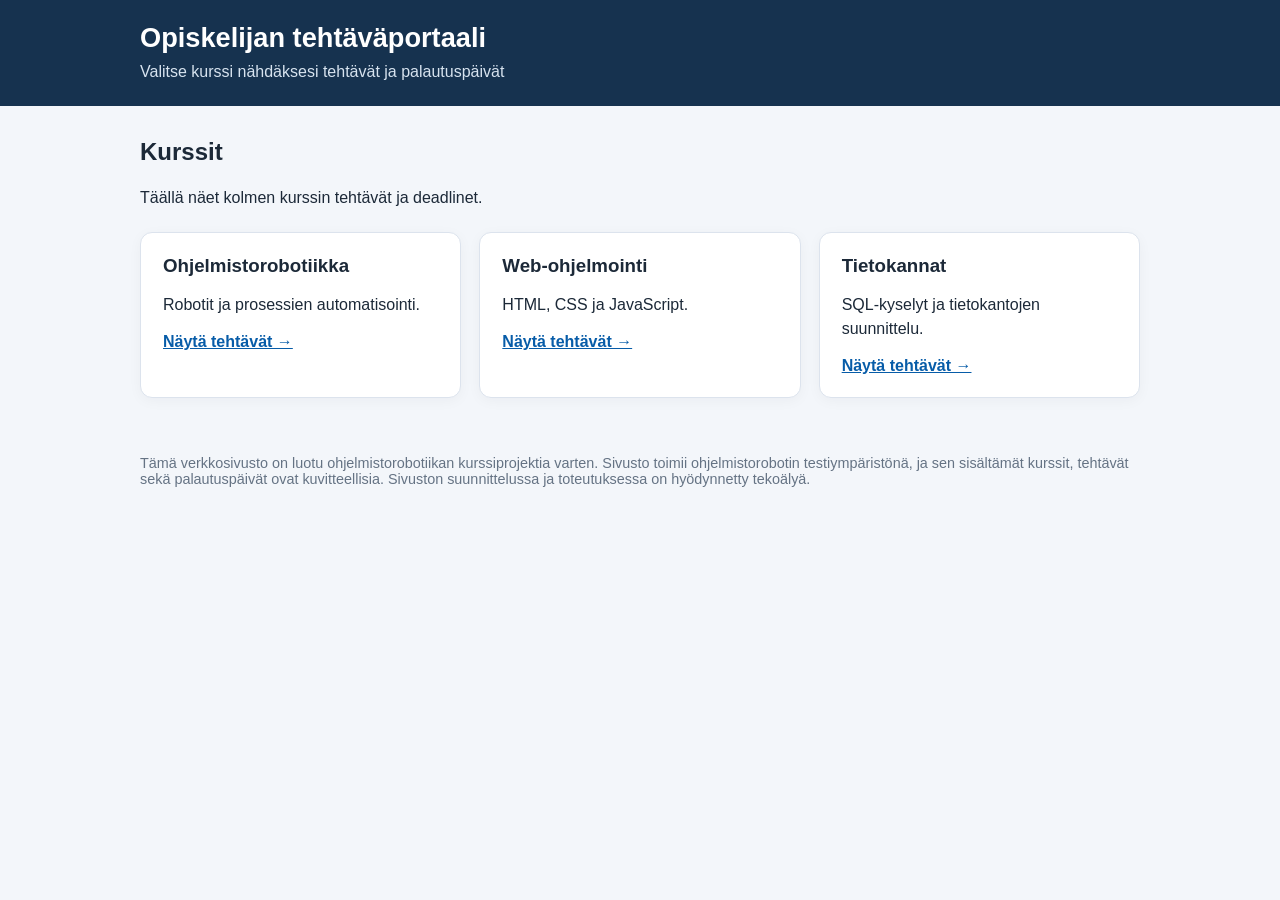
<file: index.html>
<!DOCTYPE html>
<html lang="fi">
<head>
  <meta charset="UTF-8">
  <meta name="viewport" content="width=device-width, initial-scale=1.0">
  <title>Opiskelijan tehtäväportaali</title>
  <link rel="stylesheet" href="style.css">
</head>
<body>
  <header><div class="container"><h1>Opiskelijan tehtäväportaali</h1><p>Valitse kurssi nähdäksesi tehtävät ja palautuspäivät</p></div></header>
  <main class="container">
    <h2>Kurssit</h2>
    <p>Täällä näet kolmen kurssin tehtävät ja deadlinet.</p>
    <nav id="course-list" class="course-grid" aria-label="Kurssit">
      <article class="course-card" data-course-id="ohjelmistorobotiikka">
        <h3>Ohjelmistorobotiikka</h3><p>Robotit ja prosessien automatisointi.</p>
        <a id="course-link-1" href="ohjelmistorobotiikka.html">Näytä tehtävät →</a>
      </article>
      <article class="course-card" data-course-id="web-ohjelmointi">
        <h3>Web-ohjelmointi</h3><p>HTML, CSS ja JavaScript.</p>
        <a id="course-link-2" href="web-ohjelmointi.html">Näytä tehtävät →</a>
      </article>
      <article class="course-card" data-course-id="tietokannat">
        <h3>Tietokannat</h3><p>SQL-kyselyt ja tietokantojen suunnittelu.</p>
        <a id="course-link-3" href="tietokannat.html">Näytä tehtävät →</a>
      </article>
    </nav>
  </main>
  <footer class="container">Tämä verkkosivusto on luotu ohjelmistorobotiikan kurssiprojektia varten. Sivusto toimii ohjelmistorobotin testiympäristönä, ja sen sisältämät kurssit, tehtävät sekä palautuspäivät ovat kuvitteellisia. Sivuston suunnittelussa ja toteutuksessa on hyödynnetty tekoälyä.</footer>
</body>
</html>
</file>
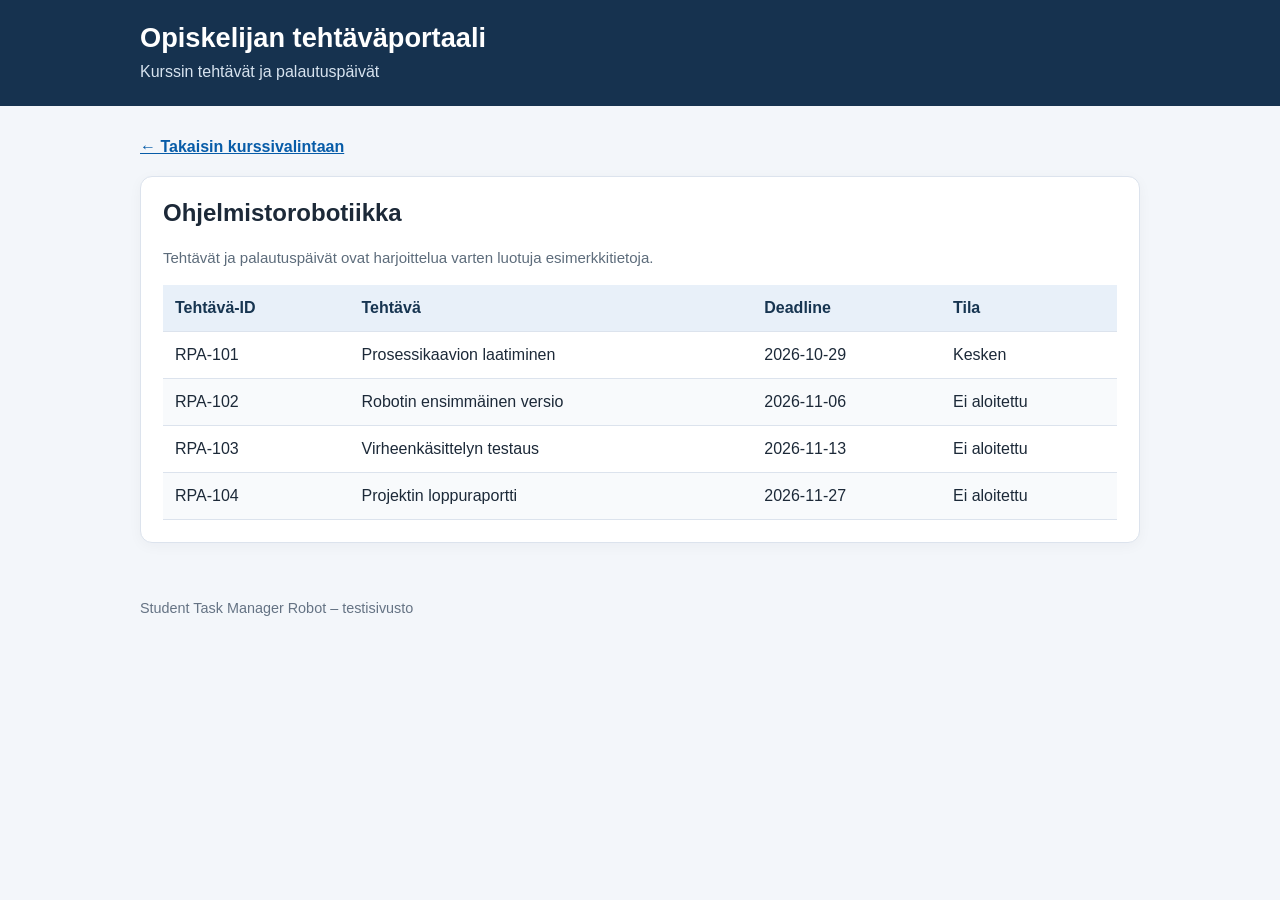
<file: ohjelmistorobotiikka.html>
<!DOCTYPE html>
<html lang="fi">
<head>
  <meta charset="UTF-8">
  <meta name="viewport" content="width=device-width, initial-scale=1.0">
  <title>Ohjelmistorobotiikka – tehtävät</title>
  <link rel="stylesheet" href="style.css">
</head>
<body>
  <header><div class="container"><h1>Opiskelijan tehtäväportaali</h1><p>Kurssin tehtävät ja palautuspäivät</p></div></header>
  <main class="container">
    <a class="back-link" href="index.html">← Takaisin kurssivalintaan</a>
    <section class="panel" id="course-content" data-course-id="ohjelmistorobotiikka">
      <h2 id="course-name">Ohjelmistorobotiikka</h2>
      <p class="note">Tehtävät ja palautuspäivät ovat harjoittelua varten luotuja esimerkkitietoja.</p>
      <div class="table-wrap">
        <table id="tasks-table">
          <thead><tr><th scope="col">Tehtävä-ID</th><th scope="col">Tehtävä</th><th scope="col">Deadline</th><th scope="col">Tila</th></tr></thead>
          <tbody id="tasks-body">
          <tr class="task-row" data-task-id="RPA-101"><td class="task-id">RPA-101</td><td class="task-name">Prosessikaavion laatiminen</td><td class="task-deadline"><time datetime="2026-10-29">2026-10-29</time></td><td class="task-status">Kesken</td></tr>
          <tr class="task-row" data-task-id="RPA-102"><td class="task-id">RPA-102</td><td class="task-name">Robotin ensimmäinen versio</td><td class="task-deadline"><time datetime="2026-11-06">2026-11-06</time></td><td class="task-status">Ei aloitettu</td></tr>
          <tr class="task-row" data-task-id="RPA-103"><td class="task-id">RPA-103</td><td class="task-name">Virheenkäsittelyn testaus</td><td class="task-deadline"><time datetime="2026-11-13">2026-11-13</time></td><td class="task-status">Ei aloitettu</td></tr>
          <tr class="task-row" data-task-id="RPA-104"><td class="task-id">RPA-104</td><td class="task-name">Projektin loppuraportti</td><td class="task-deadline"><time datetime="2026-11-27">2026-11-27</time></td><td class="task-status">Ei aloitettu</td></tr>
          </tbody>
        </table>
      </div>
    </section>
  </main>
  <footer class="container">Student Task Manager Robot – testisivusto</footer>
</body>
</html>
</file>
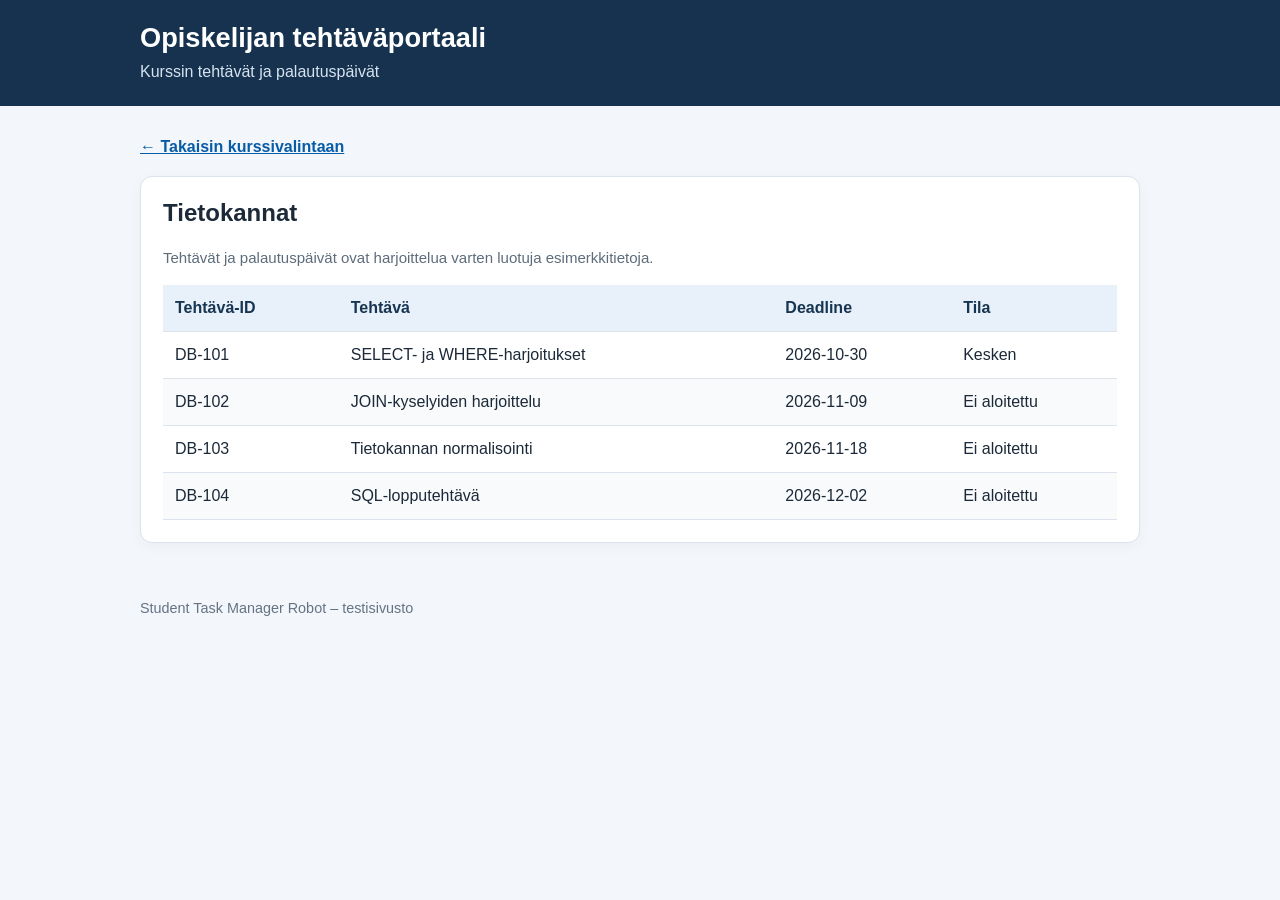
<file: tietokannat.html>
<!DOCTYPE html>
<html lang="fi">
<head>
  <meta charset="UTF-8">
  <meta name="viewport" content="width=device-width, initial-scale=1.0">
  <title>Tietokannat – tehtävät</title>
  <link rel="stylesheet" href="style.css">
</head>
<body>
  <header><div class="container"><h1>Opiskelijan tehtäväportaali</h1><p>Kurssin tehtävät ja palautuspäivät</p></div></header>
  <main class="container">
    <a class="back-link" href="index.html">← Takaisin kurssivalintaan</a>
    <section class="panel" id="course-content" data-course-id="tietokannat">
      <h2 id="course-name">Tietokannat</h2>
      <p class="note">Tehtävät ja palautuspäivät ovat harjoittelua varten luotuja esimerkkitietoja.</p>
      <div class="table-wrap">
        <table id="tasks-table">
          <thead><tr><th scope="col">Tehtävä-ID</th><th scope="col">Tehtävä</th><th scope="col">Deadline</th><th scope="col">Tila</th></tr></thead>
          <tbody id="tasks-body">
          <tr class="task-row" data-task-id="DB-101"><td class="task-id">DB-101</td><td class="task-name">SELECT- ja WHERE-harjoitukset</td><td class="task-deadline"><time datetime="2026-10-30">2026-10-30</time></td><td class="task-status">Kesken</td></tr>
          <tr class="task-row" data-task-id="DB-102"><td class="task-id">DB-102</td><td class="task-name">JOIN-kyselyiden harjoittelu</td><td class="task-deadline"><time datetime="2026-11-09">2026-11-09</time></td><td class="task-status">Ei aloitettu</td></tr>
          <tr class="task-row" data-task-id="DB-103"><td class="task-id">DB-103</td><td class="task-name">Tietokannan normalisointi</td><td class="task-deadline"><time datetime="2026-11-18">2026-11-18</time></td><td class="task-status">Ei aloitettu</td></tr>
          <tr class="task-row" data-task-id="DB-104"><td class="task-id">DB-104</td><td class="task-name">SQL-lopputehtävä</td><td class="task-deadline"><time datetime="2026-12-02">2026-12-02</time></td><td class="task-status">Ei aloitettu</td></tr>
          </tbody>
        </table>
      </div>
    </section>
  </main>
  <footer class="container">Student Task Manager Robot – testisivusto</footer>
</body>
</html>
</file>
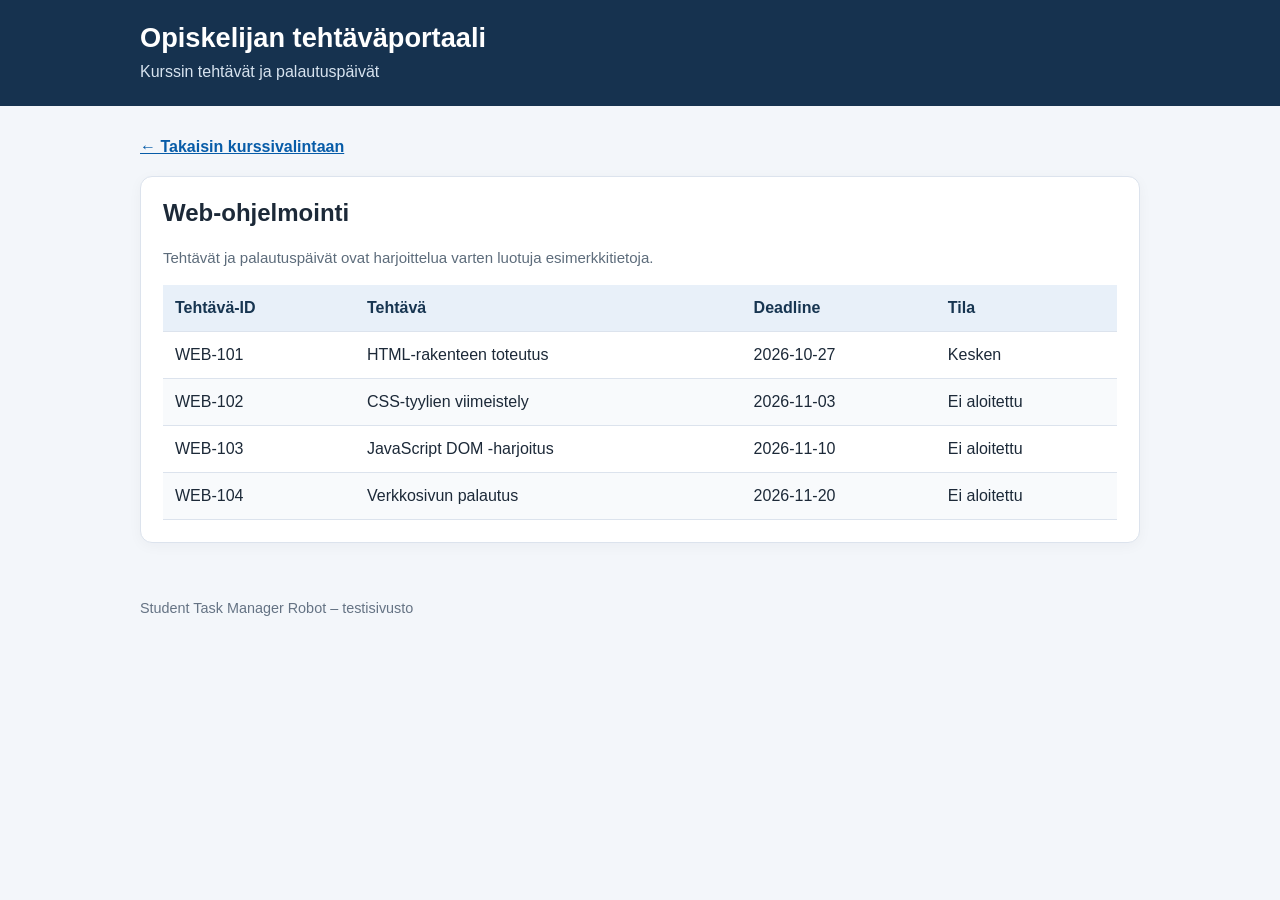
<file: web-ohjelmointi.html>
<!DOCTYPE html>
<html lang="fi">
<head>
  <meta charset="UTF-8">
  <meta name="viewport" content="width=device-width, initial-scale=1.0">
  <title>Web-ohjelmointi – tehtävät</title>
  <link rel="stylesheet" href="style.css">
</head>
<body>
  <header><div class="container"><h1>Opiskelijan tehtäväportaali</h1><p>Kurssin tehtävät ja palautuspäivät</p></div></header>
  <main class="container">
    <a class="back-link" href="index.html">← Takaisin kurssivalintaan</a>
    <section class="panel" id="course-content" data-course-id="web-ohjelmointi">
      <h2 id="course-name">Web-ohjelmointi</h2>
      <p class="note">Tehtävät ja palautuspäivät ovat harjoittelua varten luotuja esimerkkitietoja.</p>
      <div class="table-wrap">
        <table id="tasks-table">
          <thead><tr><th scope="col">Tehtävä-ID</th><th scope="col">Tehtävä</th><th scope="col">Deadline</th><th scope="col">Tila</th></tr></thead>
          <tbody id="tasks-body">
          <tr class="task-row" data-task-id="WEB-101"><td class="task-id">WEB-101</td><td class="task-name">HTML-rakenteen toteutus</td><td class="task-deadline"><time datetime="2026-10-27">2026-10-27</time></td><td class="task-status">Kesken</td></tr>
          <tr class="task-row" data-task-id="WEB-102"><td class="task-id">WEB-102</td><td class="task-name">CSS-tyylien viimeistely</td><td class="task-deadline"><time datetime="2026-11-03">2026-11-03</time></td><td class="task-status">Ei aloitettu</td></tr>
          <tr class="task-row" data-task-id="WEB-103"><td class="task-id">WEB-103</td><td class="task-name">JavaScript DOM -harjoitus</td><td class="task-deadline"><time datetime="2026-11-10">2026-11-10</time></td><td class="task-status">Ei aloitettu</td></tr>
          <tr class="task-row" data-task-id="WEB-104"><td class="task-id">WEB-104</td><td class="task-name">Verkkosivun palautus</td><td class="task-deadline"><time datetime="2026-11-20">2026-11-20</time></td><td class="task-status">Ei aloitettu</td></tr>
          </tbody>
        </table>
      </div>
    </section>
  </main>
  <footer class="container">Student Task Manager Robot – testisivusto</footer>
</body>
</html>
</file>
<file: style.css>
:root{font-family:Arial,Helvetica,sans-serif;color:#1c2938;background:#f3f6fa}*{box-sizing:border-box}body{margin:0}header{background:#16324f;color:white;padding:22px 0}.container{width:min(1000px,calc(100% - 36px));margin:auto}header h1{margin:0 0 6px;font-size:1.7rem}header p{margin:0;color:#d7e3ef}main{padding:32px 0}h2{margin-top:0}p{line-height:1.5}.course-grid{display:grid;grid-template-columns:repeat(auto-fit,minmax(240px,1fr));gap:18px;margin-top:22px}.course-card,.panel{background:white;border:1px solid #dce3ed;border-radius:12px;padding:22px;box-shadow:0 3px 14px #10263d0a}.course-card h3{margin:0 0 12px}.course-card a,.back-link{color:#075ca8;font-weight:bold}.course-card a:hover,.back-link:hover{text-decoration:none}.back-link{display:inline-block;margin-bottom:20px}.table-wrap{overflow-x:auto}table{border-collapse:collapse;width:100%;background:white}th,td{padding:14px 12px;border-bottom:1px solid #dce3ed;text-align:left}th{background:#e8f0f9;color:#173551}tbody tr:nth-child(even){background:#f8fafc}time{white-space:nowrap}.note{color:#5d6c7b;font-size:.94rem}footer{padding:25px 0;color:#657384;font-size:.9rem}@media(max-width:600px){th,td{padding:10px 8px;font-size:.9rem}}
</file>
